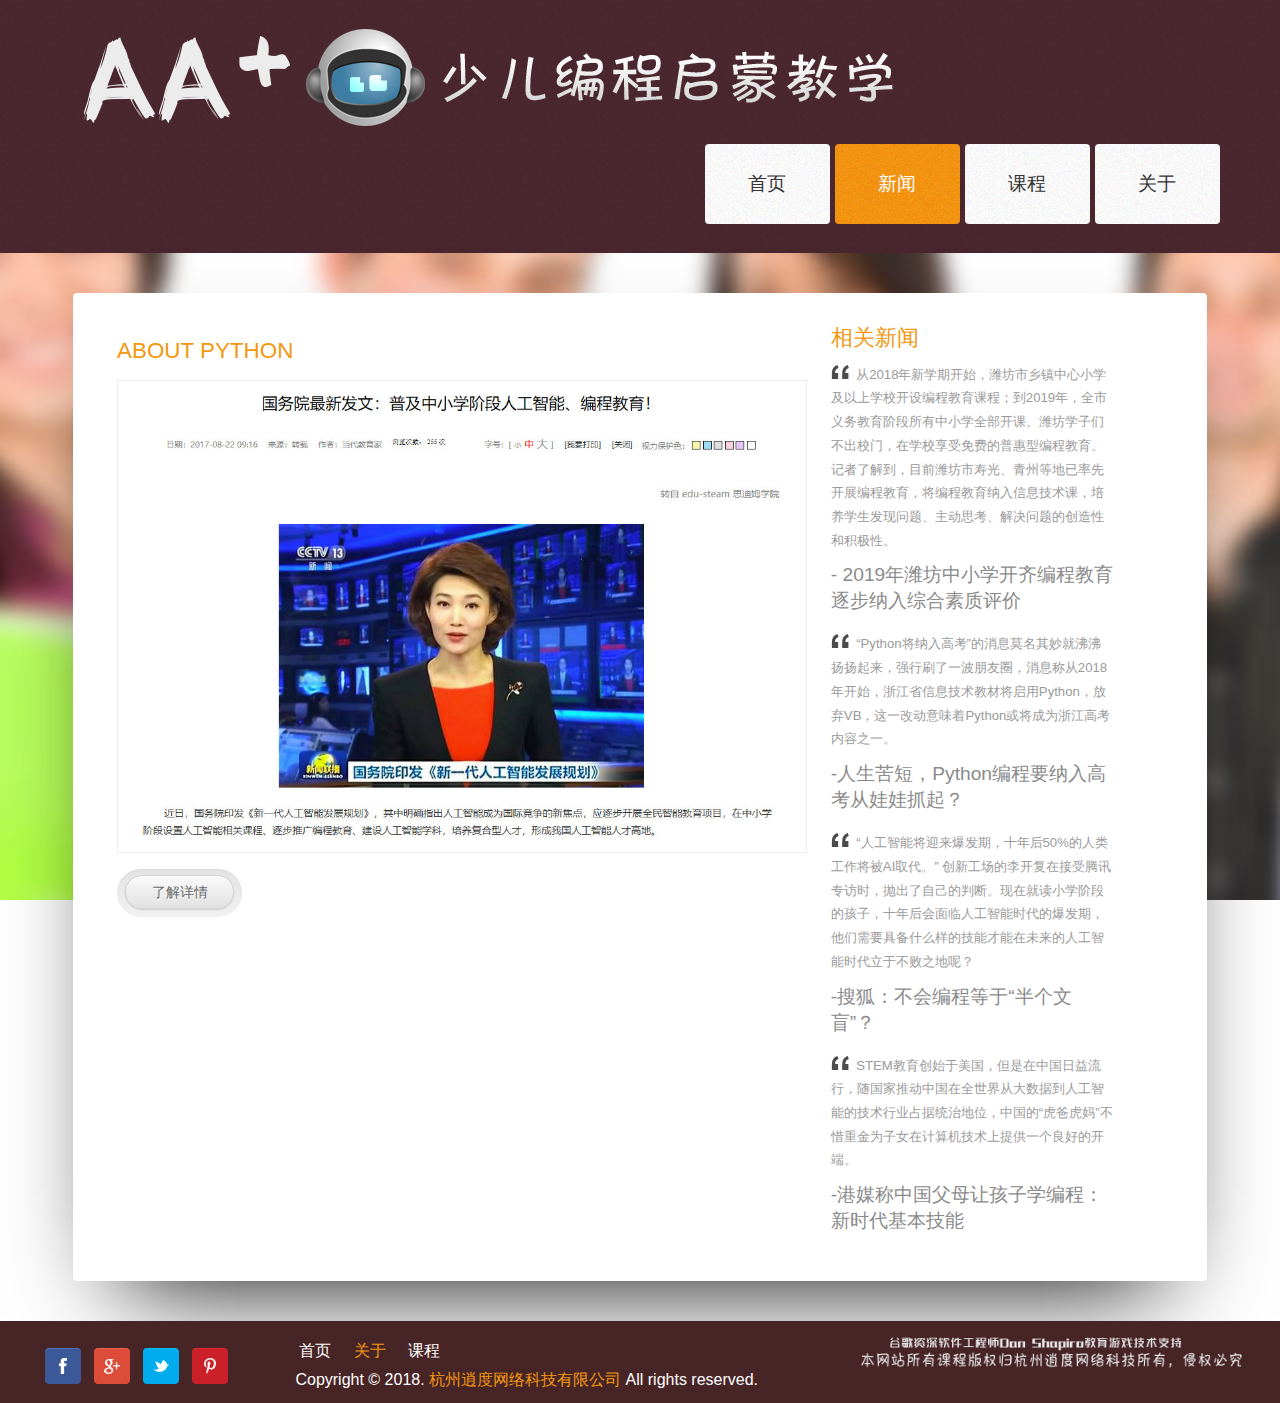
<file: about.html>
<!DOCTYPE HTML>
<html>
<head>
<title>PYTHON人工智能-少儿编程启蒙教学</title>
<link rel="icon" href="images/favicon.ico" type="image/x-icon" />
<link rel="shortcut icon" href="images/favicon.ico" type="image/x-icon" />
<meta http-equiv="Content-Type" content="text/html; charset=utf-8" />
<meta name="viewport" content="width=device-width, initial-scale=1, maximum-scale=1">
<link href="css/style.css" rel="stylesheet" type="text/css" media="all" />
<script src='js/jquery-1.8.1.min.js' type='text/javascript'></script>
<script src='js/jquery.kwicks.js' type='text/javascript'></script>
<script type='text/javascript'>
	$(function() {
	$('.kwicks').kwicks({
		maxSize : 250,
		spacing : 5,
		behavior: 'menu'
		});
	});
</script>
</head>
<body class="bg">
<div class="header-bg">
<div class="wrap">
	<div class="header">
		<div class="logo">
		  		<a href="index.html"><img src="images/logo1.png"> </a>
		 </div>
		<div class="menu">
			<ul class='kwicks kwicks-horizontal'>
				<li><a href="index.html">首页</a></li>
				<li class="active"><a href="about.html">新闻</a></li>
				<li><a href="clients.html">课程</a></li>
				<li><a href="details.html">关于</a></li>
			</ul>
	 </div>
	 <div class="clear"></div>
	</div>
</div>
</div>
<div class="wrap">
		<!---start-content---->
				<div class="content">
					<div class="image group">
						<div class="grid span_2_of_3">
							<h3>About Python</h3>
							<img src="images/slide1.jpg" title="banner">

							<div class="btn">
								<span class="button-wrap"><a href="http://www.sohu.com/a/168570117_99898100" class="button button-pill ">了解详情</a></span>
							</div>
						</div>
						<div class="grid images_3_of_1">
							<h3>相关新闻</h3>
							<p><img src="images/quotes_alt.png"> &nbsp;从2018年新学期开始，潍坊市乡镇中心小学及以上学校开设编程教育课程；到2019年，全市义务教育阶段所有中小学全部开课。潍坊学子们不出校门，在学校享受免费的普惠型编程教育。记者了解到，目前潍坊市寿光、青州等地已率先开展编程教育，将编程教育纳入信息技术课，培养学生发现问题、主动思考、解决问题的创造性和积极性。</p>
							<a href="http://sd.ifeng.com/a/20171229/6266640_0.shtml">- 2019年潍坊中小学开齐编程教育逐步纳入综合素质评价<span></span></a><br><br>
							<p><img src="images/quotes_alt.png"> &nbsp;“Python将纳入高考”的消息莫名其妙就沸沸扬扬起来，强行刷了一波朋友圈，消息称从2018年开始，浙江省信息技术教材将启用Python，放弃VB，这一改动意味着Python或将成为浙江高考内容之一。</p>
							<a href="http://www.sohu.com/a/209950795_99970711">-人生苦短，Python编程要纳入高考从娃娃抓起？<span></span></a><br><br>
							<p><img src="images/quotes_alt.png"> &nbsp;“人工智能将迎来爆发期，十年后50%的人类工作将被AI取代。” 创新工场的李开复在接受腾讯专访时，抛出了自己的判断。现在就读小学阶段的孩子，十年后会面临人工智能时代的爆发期，他们需要具备什么样的技能才能在未来的人工智能时代立于不败之地呢？</p>
							<a href="http://www.sohu.com/a/196774457_99984534">-搜狐：不会编程等于“半个文盲”？<span></span></a><br><br>
							<p><img src="images/quotes_alt.png"> &nbsp;STEM教育创始于美国，但是在中国日益流行，随国家推动中国在全世界从大数据到人工智能的技术行业占据统治地位，中国的“虎爸虎妈”不惜重金为子女在计算机技术上提供一个良好的开端。</p>
							<a href="http://edu.syd.com.cn/system/2018/01/02/011554342.shtml">-港媒称中国父母让孩子学编程：新时代基本技能<span></span></a><br><br>
						</div>
						<div class="clear"></div>
					</div>
				</div>
				<!---End-content---->
				<div class="clear"> </div>
				</div>
<div class="footer-bg">
<div class="wrap">
<div class="footer">
		<div class="f_grid">
		<div class="social">
				<ul class="follow_icon">
					<li><a href="#" style="opacity: 1;"><img src="images/fb.png" alt=""></a></li>
					<li><a href="#" style="opacity: 1;"><img src="images/g.png" alt=""></a></li>
					<li><a href="#" style="opacity: 1;"><img src="images/tw.png" alt=""></a></li>
					<li><a href="#" style="opacity: 1;"><img src="images/pinterest.png" alt=""></a></li>
				</ul>
			</div>
		</div>
		<div class="f_grid1">
			<ul class="f_nav">
				<li><a href="index.html">首页</a></li>
				<li class="active"><a href="about.html">关于</a></li>
				<li><a href="clients.html">课程</a></li>
				<li><a href="contact.html">合作</a></li>
			</ul>
			<div class="copy">
				<p class="w3-link">Copyright &copy; 2018.<a target="_blank" href="http://www.suredo.net/"> 杭州逍度网络科技有限公司 </a> All rights reserved.
			</div>
			<div class="clear"></div>
		</div>
		<div class="f_logo">
			<a href=""><img src="images/logo2.png" alt=""></a>
 		</div>
		<div class="clear"></div>
</div>
</div>
</div>
<div style="display:none"><script src='http://v7.cnzz.com/stat.php?id=155540&web_id=155540' language='JavaScript' charset='gb2312'></script></div>
</body>
</html>
</file>
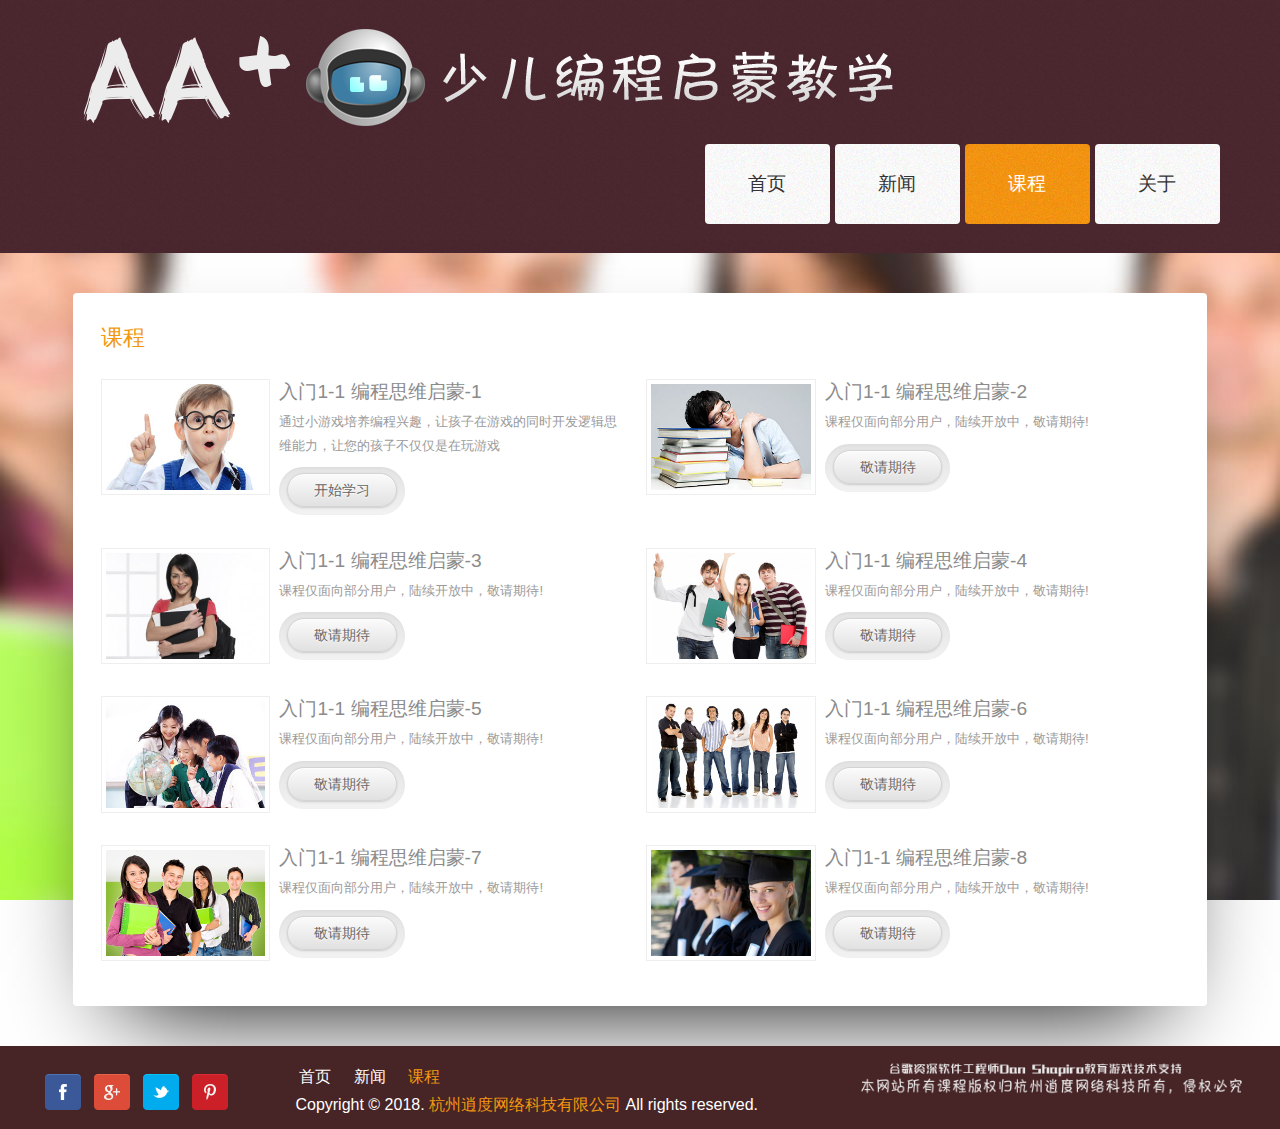
<file: clients.html>
<!DOCTYPE HTML>
<html>
<head>
<title>PYTHON人工智能-少儿编程启蒙教学</title>
<link rel="icon" href="images/favicon.ico" type="image/x-icon" />
<link rel="shortcut icon" href="images/favicon.ico" type="image/x-icon" />
<meta http-equiv="Content-Type" content="text/html; charset=utf-8" />
<meta name="viewport" content="width=device-width, initial-scale=1, maximum-scale=1">
<link href="css/style.css" rel="stylesheet" type="text/css" media="all" />
<script src='js/jquery-1.8.1.min.js' type='text/javascript'></script>
<script src='js/jquery.kwicks.js' type='text/javascript'></script>
<script type='text/javascript'>
	$(function() {
	$('.kwicks').kwicks({
		maxSize : 250,
		spacing : 5,
		behavior: 'menu'
		});
	});
</script>
</head>
<body class="bg">
<div class="header-bg">
<div class="wrap">
	<div class="header">
		<div class="logo">
		  		<a href="index.html"><img src="images/logo1.png"> </a>
		 </div>
		<div class="menu">
			<ul class='kwicks kwicks-horizontal'>
				<li><a href="index.html">首页</a></li>
				<li><a href="news.html">新闻</a></li>
				<li class="active"><a href="clients.html">课程</a></li>
				<li><a href="details.html">关于</a></li>
			</ul>
	 </div>
	 <div class="clear"></div>
	</div>
</div>
</div>
<div class="wrap">
					<!---start-content---->
					<div class="content">
						<div class="services">
							<h5>课程</h5>
							<div class="section group">
								<div class="listview_1_of_2 images_1_of_2">
									<div class="listimg listimg_2_of_1">
										  <img src="images/008.jpg">
									</div>
								    <div class="text list_2_of_1">
										<h3>入门1-1 编程思维启蒙-1</h3>
										<p>通过小游戏培养编程兴趣，让孩子在游戏的同时开发逻辑思维能力，让您的孩子不仅仅是在玩游戏</p>
										<div class="btn">
											<span class="button-wrap"><a href="#" class="button button-pill ">开始学习</a></span>
										</div>
								   </div>
							   </div>			
								<div class="listview_1_of_2 images_1_of_2">
									<div class="listimg listimg_2_of_1">
										  <img src="images/002.jpg">
									</div>
									<div class="text list_2_of_1">
										  <h3>入门1-1 编程思维启蒙-2</h3>
										  <p>课程仅面向部分用户，陆续开放中，敬请期待!</p>
										  <div class="btn">
											<span class="button-wrap"><a href="#" class="button button-pill ">敬请期待</a></span>
										</div>
									</div>
								</div>
							</div>
							<div class="section group">
								<div class="listview_1_of_2 images_1_of_2">
									<div class="listimg listimg_2_of_1">
										  <img src="images/003.jpg">
									</div>
								    <div class="text list_2_of_1">
										<h3>入门1-1 编程思维启蒙-3</h3>
										<p>课程仅面向部分用户，陆续开放中，敬请期待!</p>
										<div class="btn">
											<span class="button-wrap"><a href="#" class="button button-pill ">敬请期待</a></span>
										</div>
								   </div>
							   </div>			
								<div class="listview_1_of_2 images_1_of_2">
									<div class="listimg listimg_2_of_1">
										  <img src="images/004.jpg">
									</div>
									<div class="text list_2_of_1">
										  <h3>入门1-1 编程思维启蒙-4</h3>
										  <p>课程仅面向部分用户，陆续开放中，敬请期待!</p>
										 <div class="btn">
											<span class="button-wrap"><a href="#" class="button button-pill ">敬请期待</a></span>
										</div>
									</div>
								</div>
							</div>
							<div class="section group">
								<div class="listview_1_of_2 images_1_of_2">
									<div class="listimg listimg_2_of_1">
										  <img src="images/001.jpg">
									</div>
								    <div class="text list_2_of_1">
										<h3>入门1-1 编程思维启蒙-5</h3>
										<p>课程仅面向部分用户，陆续开放中，敬请期待!</p>
										<div class="btn">
											<span class="button-wrap"><a href="#" class="button button-pill ">敬请期待</a></span>
										</div>
								   </div>
							   </div>			
								<div class="listview_1_of_2 images_1_of_2">
									<div class="listimg listimg_2_of_1">
										  <img src="images/006.jpg">
									</div>
									<div class="text list_2_of_1">
										  <h3>入门1-1 编程思维启蒙-6</h3>
										  <p>课程仅面向部分用户，陆续开放中，敬请期待!</p>
										  <div class="btn">
											<span class="button-wrap"><a href="#" class="button button-pill ">敬请期待</a></span>
										</div>
									</div>
								</div>
							</div>
							<div class="section group">
								<div class="listview_1_of_2 images_1_of_2">
									<div class="listimg listimg_2_of_1">
										  <img src="images/007.jpg">
									</div>
								    <div class="text list_2_of_1">
										<h3>入门1-1 编程思维启蒙-7</h3>
										<p>课程仅面向部分用户，陆续开放中，敬请期待!</p>
										<div class="btn">
											<span class="button-wrap"><a href="#" class="button button-pill ">敬请期待</a></span>
										</div>
								   </div>
							   </div>			
								<div class="listview_1_of_2 images_1_of_2">
									<div class="listimg listimg_2_of_1">
										  <img src="images/005.jpg">
									</div>
									<div class="text list_2_of_1">
										  <h3>入门1-1 编程思维启蒙-8</h3>
										  <p>课程仅面向部分用户，陆续开放中，敬请期待!</p>
										  <div class="btn">
											<span class="button-wrap"><a href="#" class="button button-pill ">敬请期待</a></span>
										</div>
									</div>
								</div>
							</div>
							<div class="clear"></div>
						</div>
						 </div>
					<!---End-content---->
					<div class="clear"> </div>
				</div>
<div class="footer-bg">
<div class="wrap">
<div class="footer">
		<div class="f_grid">
		<div class="social">
				<ul class="follow_icon">
					<li><a href="#" style="opacity: 1;"><img src="images/fb.png" alt=""></a></li>
					<li><a href="#" style="opacity: 1;"><img src="images/g.png" alt=""></a></li>
					<li><a href="#" style="opacity: 1;"><img src="images/tw.png" alt=""></a></li>
					<li><a href="#" style="opacity: 1;"><img src="images/pinterest.png" alt=""></a></li>
				</ul>
			</div>
		</div>
		<div class="f_grid1">
			<ul class="f_nav">
				<li><a href="index.html">首页</a></li>
				<li><a href="news.html">新闻</a></li>
				<li class="active"><a href="clients.html">课程</a></li>
				<li><a href="details.html">关于</a></li>
			</ul>
			<div class="copy">
				<p class="w3-link">Copyright &copy; 2018.<a target="_blank" href="http://www.suredo.net/"> 杭州逍度网络科技有限公司 </a> All rights reserved.
			</div>
			<div class="clear"></div>
		</div>
		<div class="f_logo">
			<a href=""><img src="images/logo2.png" alt=""></a>
 		</div>
		<div class="clear"></div>
</div>
</div>
</div>
<div style="display:none"><script src='http://v7.cnzz.com/stat.php?id=155540&web_id=155540' language='JavaScript' charset='gb2312'></script></div>
</body>
</html>
</file>
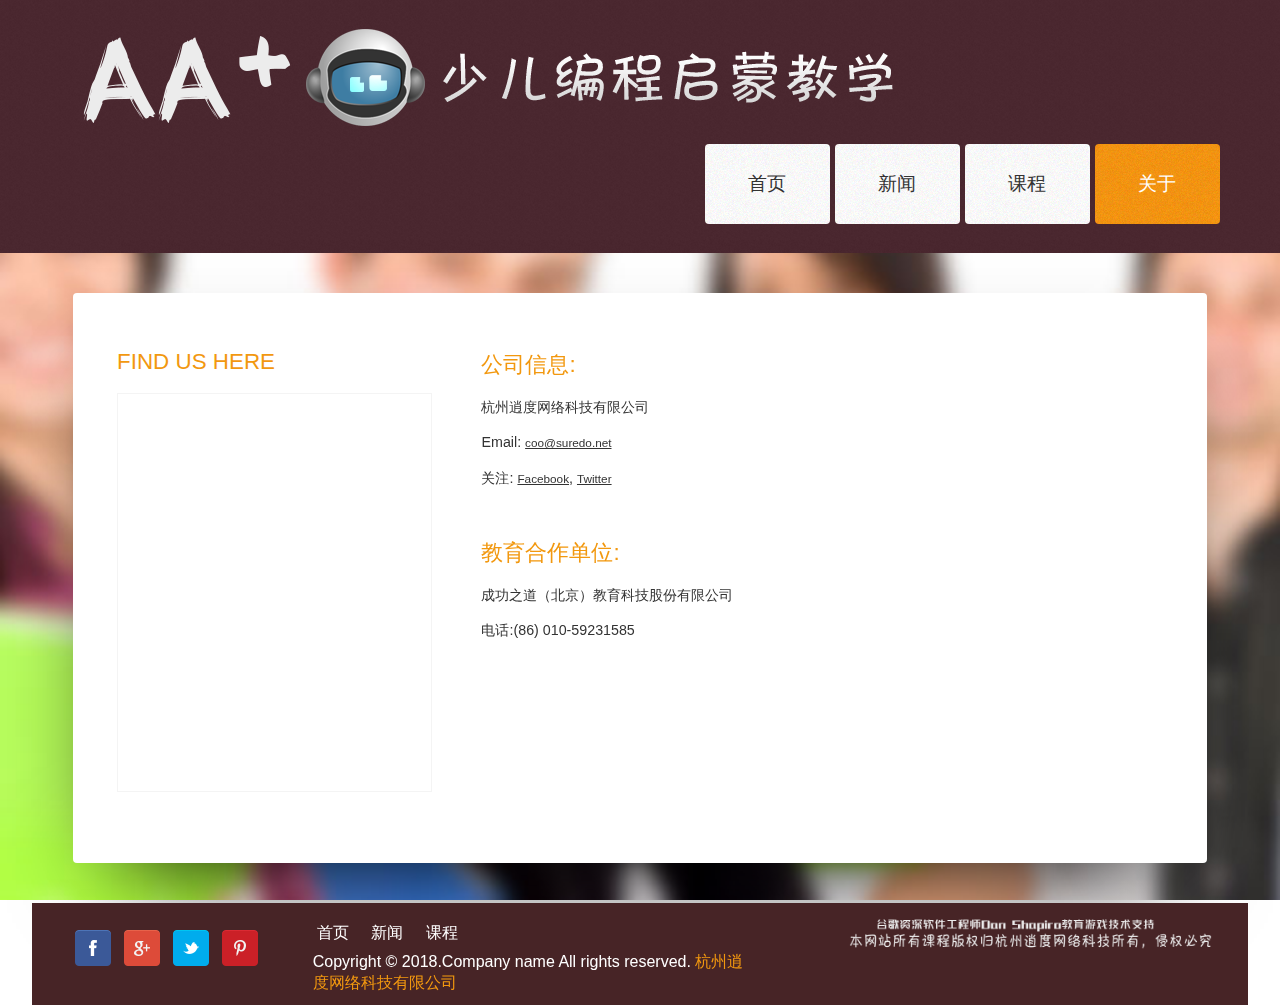
<file: contact.html>
<!DOCTYPE HTML>
<html>
<head>
<title>PYTHON人工智能-少儿编程启蒙教学</title>
<link rel="icon" href="images/favicon.ico" type="image/x-icon" />
<link rel="shortcut icon" href="images/favicon.ico" type="image/x-icon" />
<meta http-equiv="Content-Type" content="text/html; charset=utf-8" />
<meta name="viewport" content="width=device-width, initial-scale=1, maximum-scale=1">
<link href="css/style.css" rel="stylesheet" type="text/css" media="all" />
<script src='js/jquery-1.8.1.min.js' type='text/javascript'></script>
<script src='js/jquery.kwicks.js' type='text/javascript'></script>
<script type='text/javascript'>
	$(function() {
	$('.kwicks').kwicks({
		maxSize : 250,
		spacing : 5,
		behavior: 'menu'
		});
	});
</script>
</head>
<body class="bg">
<div class="header-bg">
<div class="wrap">
	<div class="header">
		<div class="logo">
		  		<a href="index.html"><img src="images/logo1.png"> </a>
		 </div>
		<div class="menu">
			<ul class='kwicks kwicks-horizontal'>
				<li><a href="index.html">首页</a></li>
				<li><a href="news.html">新闻</a></li>
				<li><a href="clients.html">课程</a></li>
				<li class="active"><a href="details.html">关于</a></li>
			</ul>
	 </div>
	 <div class="clear"></div>
	</div>
</div>
</div>
<div class="wrap">
	<div class="content">
<div class="section group">				
				<div class="col span_1_of_3">
					<div class="contact_info">
			    	 	<h3>Find Us Here</h3>
			    	 		<div class="map">
					   			<iframe width="100%" height="375" frameborder="0" scrolling="no" marginheight="0" marginwidth="0" src="https://ditu.amap.com/search?id=B0FFH0R6Q4&city=330110&geoobj=120.023801|30.242345|120.031526|30.246047&query_type=IDQ&query=逍度网络(华立科技园)&zoom=18"></iframe><br><small><a href="https://ditu.amap.com/search?id=B0FFH0R6Q4&city=330110&geoobj=120.023801|30.242345|120.031526|30.246047&query_type=IDQ&query=逍度网络(华立科技园)&zoom=18" style="color:#fff;;text-align:left;font-size:12px">View Larger Map</a></small>
					   		</div>
      				</div>

				</div>				
				<div class="col span_2_of_3">
				  <div class="contact-form">
				  	<h3>公司信息:</h3>
      			<div class="company_address">
						<p>杭州逍度网络科技有限公司</p>
				 	 	<p>Email: <span>coo@suredo.net</span></p>
				   		<p>关注: <span>Facebook</span>, <span>Twitter</span></p>


					    </form>
				    </div>
  				</div>		
  				<div class="contact-form">
				  	<h3>教育合作单位:</h3>
      			<div class="company_address">
						<p>成功之道（北京）教育科技股份有限公司</p>
				   		<p>电话:(86) 010-59231585</p>

				   		

					    </form>
				    </div>
  				</div>			
		  </div>
</div>	
</div>
<div class="footer-bg">
<div class="wrap">
<div class="footer">
		<div class="f_grid">
		<div class="social">
				<ul class="follow_icon">
					<li><a href="#" style="opacity: 1;"><img src="images/fb.png" alt=""></a></li>
					<li><a href="#" style="opacity: 1;"><img src="images/g.png" alt=""></a></li>
					<li><a href="#" style="opacity: 1;"><img src="images/tw.png" alt=""></a></li>
					<li><a href="#" style="opacity: 1;"><img src="images/pinterest.png" alt=""></a></li>
				</ul>
			</div>
		</div>
		<div class="f_grid1">
			<ul class="f_nav">
				<li><a href="index.html">首页</a></li>
				<li><a href="news.html">新闻</a></li>
				<li><a href="clients.html">课程</a></li>
				<li class="active"><a href="details.html">关于</a></li>
			</ul>
			<div class="copy">
				<p class="w3-link">Copyright &copy; 2018.Company name All rights reserved.<a target="_blank" href="http://www.suredo.net/"> 杭州逍度网络科技有限公司</a></p>
			</div>
			<div class="clear"></div>
		</div>
		<div class="f_logo">
			<a href=""><img src="images/logo2.png" alt=""></a>
 		</div>
		<div class="clear"></div>
</div>
</div>
</div>
<div style="display:none"><script src='http://v7.cnzz.com/stat.php?id=155540&web_id=155540' language='JavaScript' charset='gb2312'></script></div>
</body>
</html>
</file>
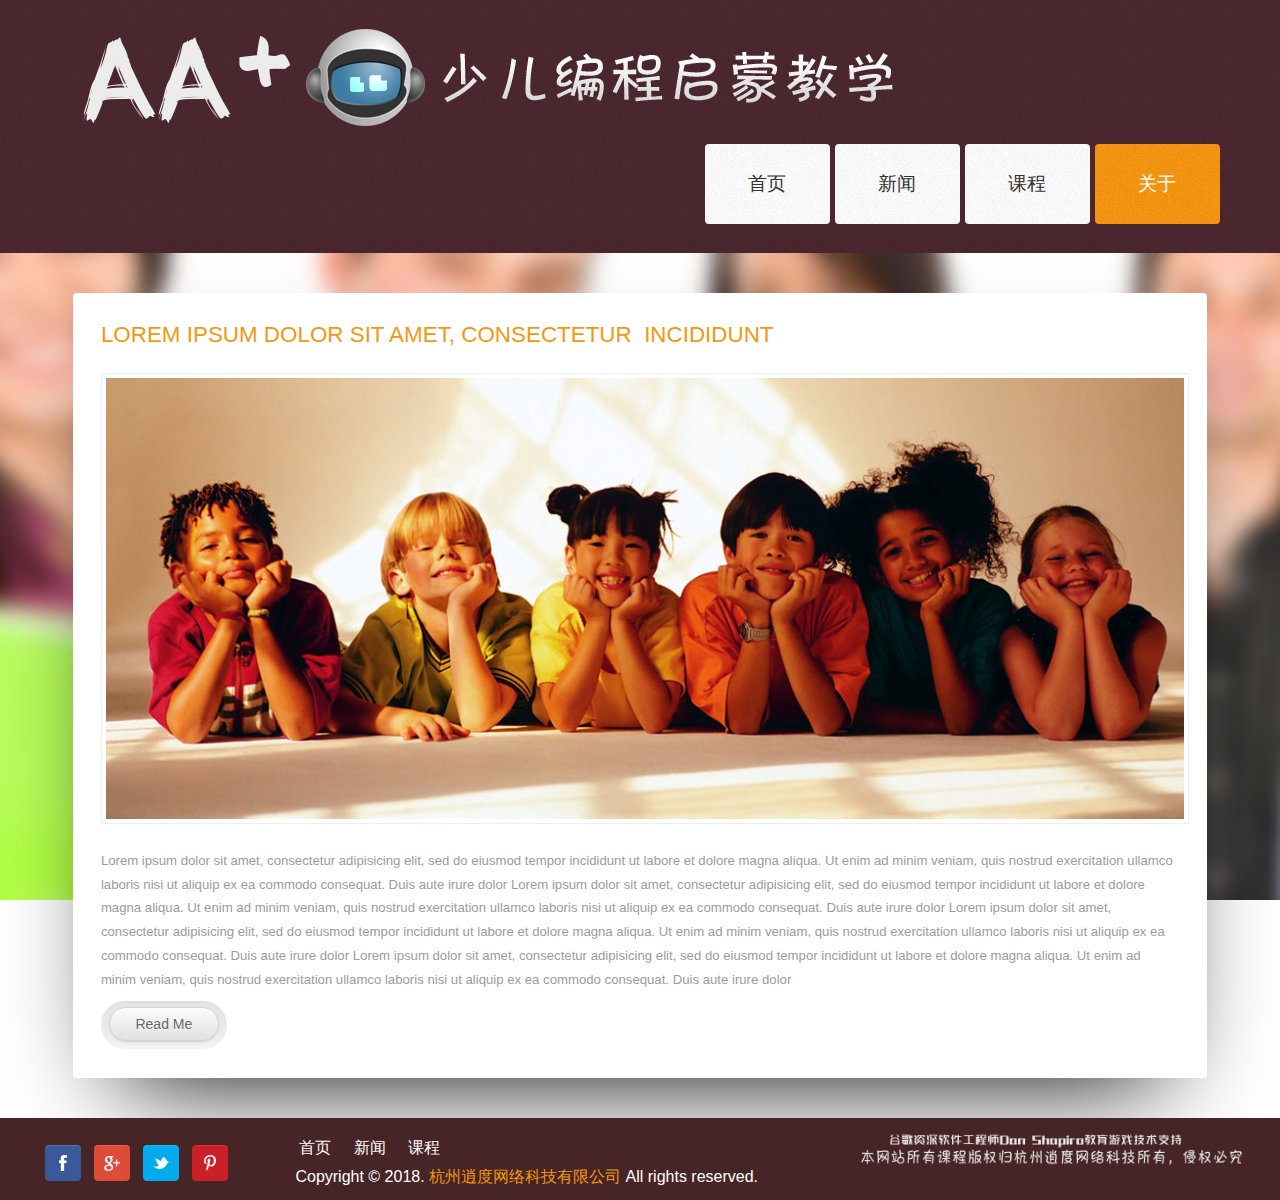
<file: details.html>
<!DOCTYPE HTML>
<html>
<head>
<title>PYTHON人工智能-少儿编程启蒙教学</title>
<link rel="icon" href="images/favicon.ico" type="image/x-icon" />
<link rel="shortcut icon" href="images/favicon.ico" type="image/x-icon" />
<meta http-equiv="Content-Type" content="text/html; charset=utf-8" />
<meta name="viewport" content="width=device-width, initial-scale=1, maximum-scale=1">
<link href="css/style.css" rel="stylesheet" type="text/css" media="all" />
<script src='js/jquery-1.8.1.min.js' type='text/javascript'></script>
<script src='js/jquery.kwicks.js' type='text/javascript'></script>
<script type='text/javascript'>
	$(function() {
	$('.kwicks').kwicks({
		maxSize : 250,
		spacing : 5,
		behavior: 'menu'
		});
	});
</script>
</head>
<body class="bg">
<div class="header-bg">
<div class="wrap">
	<div class="header">
		<div class="logo">
		  		<a href="index.html"><img src="images/logo1.png"> </a>
		 </div>
		<div class="menu">
			<ul class='kwicks kwicks-horizontal'>
				<li><a href="index.html">首页</a></li>
				<li><a href="news.html">新闻</a></li>
				<li><a href="clients.html">课程</a></li>
				<li class="active"><a href="details.html">关于</a></li>
			</ul>
	 </div>
	 <div class="clear"></div>
	</div>
</div>
</div>
<div class="wrap">
	<!---start-content---->
	<div class="content">
		<div class="details">
			<h2>Lorem ipsum dolor sit amet, consectetur &nbsp;<span>incididunt</span></h2>
			<div class="det-pic">
				<img src="images/det-pic.jpg" alt="">		
			</div>
			<div class="det-para">
				<p class="top">Lorem ipsum dolor sit amet, consectetur adipisicing elit, sed do eiusmod tempor incididunt ut labore et dolore magna aliqua. Ut enim ad minim veniam, quis nostrud exercitation ullamco laboris nisi ut aliquip ex ea commodo consequat. Duis aute irure dolor Lorem ipsum dolor sit amet, consectetur adipisicing elit, sed do eiusmod tempor incididunt ut labore et dolore magna aliqua. Ut enim ad minim veniam, quis nostrud exercitation ullamco laboris nisi ut aliquip ex ea commodo consequat. Duis aute irure dolor Lorem ipsum dolor sit amet, consectetur adipisicing elit, sed do eiusmod tempor incididunt ut labore et dolore magna aliqua. Ut enim ad minim veniam, quis nostrud exercitation ullamco laboris nisi ut aliquip ex ea commodo consequat. Duis aute irure dolor Lorem ipsum dolor sit amet, consectetur adipisicing elit, sed do eiusmod tempor incididunt ut labore et dolore magna aliqua. Ut enim ad minim veniam, quis nostrud exercitation ullamco laboris nisi ut aliquip ex ea commodo consequat. Duis aute irure dolor</p>
				<div class="btn">
					<span class="button-wrap"><a href="details.html" class="button button-pill ">Read Me</a></span>
				</div>
			</div>
		</div>
	</div>
	<!---End-content---->
	<div class="clear"> </div>
</div>
<div class="footer-bg">
<div class="wrap">
<div class="footer">
		<div class="f_grid">
		<div class="social">
				<ul class="follow_icon">
					<li><a href="#" style="opacity: 1;"><img src="images/fb.png" alt=""></a></li>
					<li><a href="#" style="opacity: 1;"><img src="images/g.png" alt=""></a></li>
					<li><a href="#" style="opacity: 1;"><img src="images/tw.png" alt=""></a></li>
					<li><a href="#" style="opacity: 1;"><img src="images/pinterest.png" alt=""></a></li>
				</ul>
			</div>
		</div>
		<div class="f_grid1">
			<ul class="f_nav">
				<li><a href="index.html">首页</a></li>
				<li><a href="news.html">新闻</a></li>
				<li><a href="clients.html">课程</a></li>
				<li class="active"><a href="details.html">关于</a></li>
			</ul>
			<div class="copy">
				<p class="w3-link">Copyright &copy; 2018.<a target="_blank" href="http://www.suredo.net/"> 杭州逍度网络科技有限公司 </a> All rights reserved.
			</div>
			<div class="clear"></div>
		</div>
		<div class="f_logo">
			<a href=""><img src="images/logo2.png" alt=""></a>
 		</div>
		<div class="clear"></div>
</div>
</div>
</div>
<div style="display:none"><script src='http://v7.cnzz.com/stat.php?id=155540&web_id=155540' language='JavaScript' charset='gb2312'></script></div>
</body>
</html>
</file>
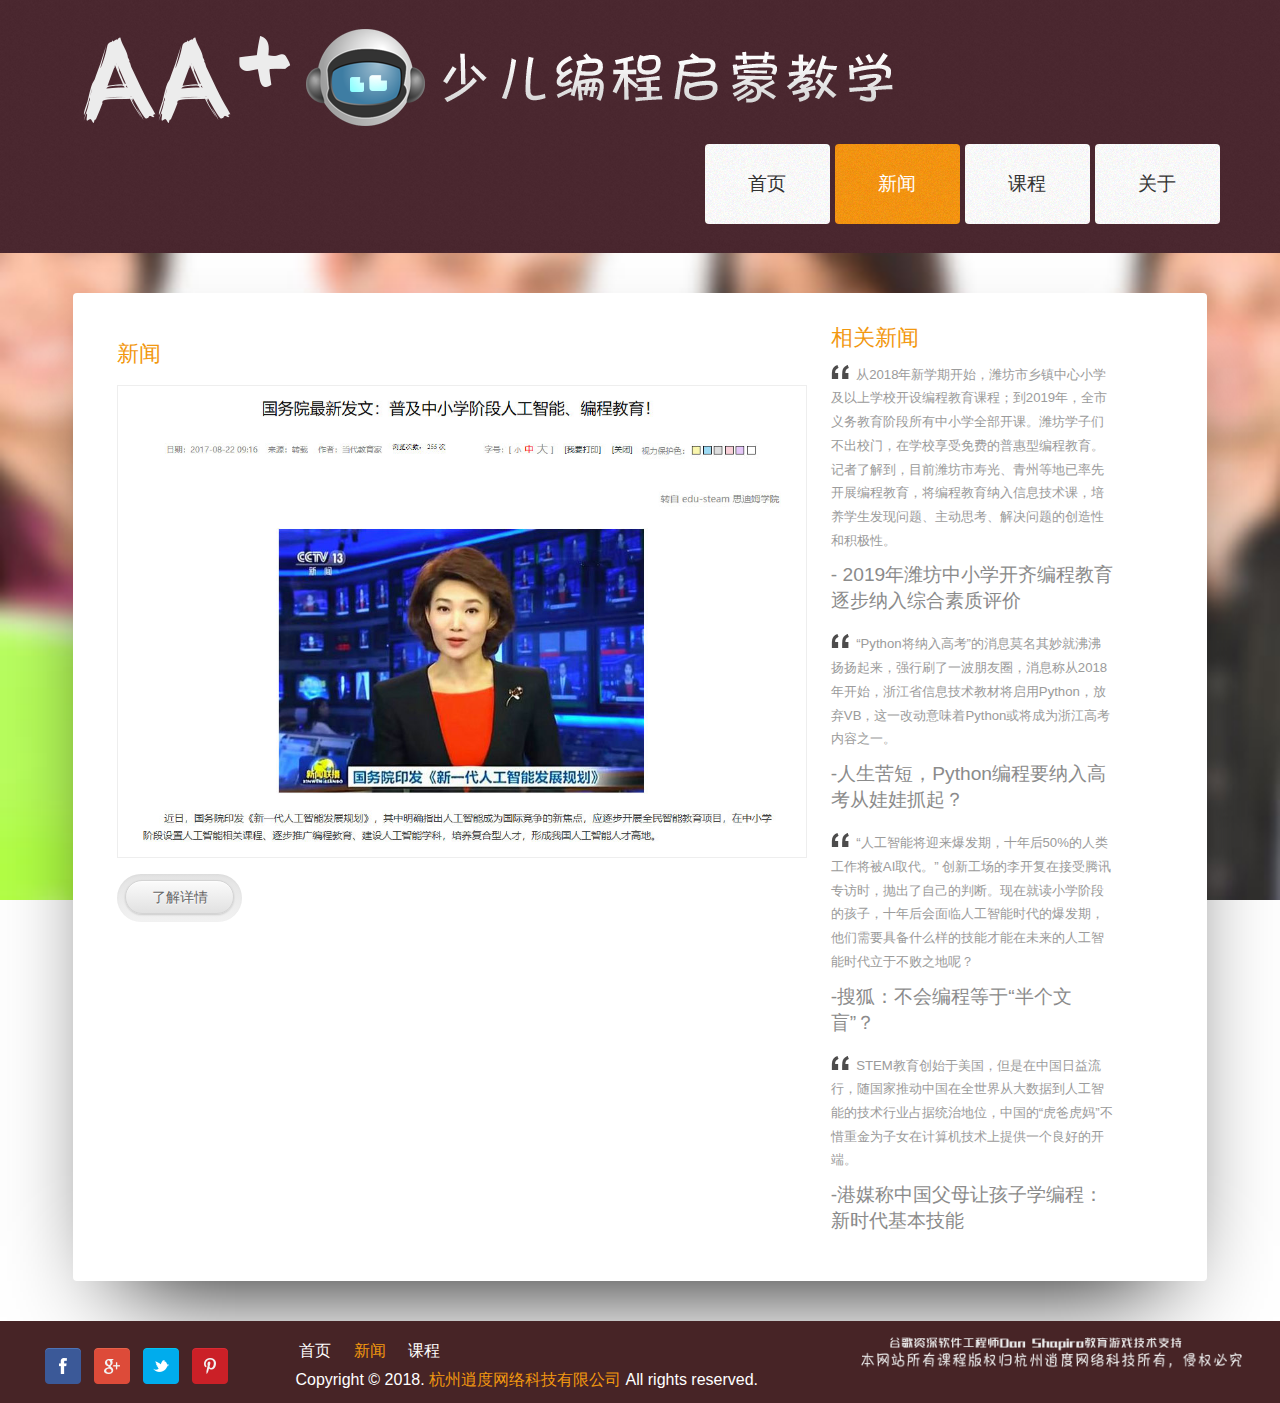
<file: news.html>
<!DOCTYPE HTML>
<html>
<head>
<title>PYTHON人工智能-少儿编程启蒙教学</title>
<link rel="icon" href="images/favicon.ico" type="image/x-icon" />
<link rel="shortcut icon" href="images/favicon.ico" type="image/x-icon" />
<meta http-equiv="Content-Type" content="text/html; charset=utf-8" />
<meta name="viewport" content="width=device-width, initial-scale=1, maximum-scale=1">
<link href="css/style.css" rel="stylesheet" type="text/css" media="all" />
<script src='js/jquery-1.8.1.min.js' type='text/javascript'></script>
<script src='js/jquery.kwicks.js' type='text/javascript'></script>
<script type='text/javascript'>
	$(function() {
	$('.kwicks').kwicks({
		maxSize : 250,
		spacing : 5,
		behavior: 'menu'
		});
	});
</script>
</head>
<body class="bg">
<div class="header-bg">
<div class="wrap">
	<div class="header">
		<div class="logo">
		  		<a href="index.html"><img src="images/logo1.png"> </a>
		 </div>
		<div class="menu">
			<ul class='kwicks kwicks-horizontal'>
				<li><a href="index.html">首页</a></li>
				<li class="active"><a href="news.html">新闻</a></li>
				<li><a href="clients.html">课程</a></li>
				<li><a href="details.html">关于</a></li>
			</ul>
	 </div>
	 <div class="clear"></div>
	</div>
</div>
</div>
<div class="wrap">
		<!---start-content---->
				<div class="content">
					<div class="image group">
						<div class="grid span_2_of_3">
							<h3>新闻</h3>
							<img src="images/slide1.jpg" title="banner">

							<div class="btn">
								<span class="button-wrap"><a href="http://www.sohu.com/a/168570117_99898100" class="button button-pill ">了解详情</a></span>
							</div>
						</div>
						<div class="grid images_3_of_1">
							<h3>相关新闻</h3>
							<p><img src="images/quotes_alt.png"> &nbsp;从2018年新学期开始，潍坊市乡镇中心小学及以上学校开设编程教育课程；到2019年，全市义务教育阶段所有中小学全部开课。潍坊学子们不出校门，在学校享受免费的普惠型编程教育。记者了解到，目前潍坊市寿光、青州等地已率先开展编程教育，将编程教育纳入信息技术课，培养学生发现问题、主动思考、解决问题的创造性和积极性。</p>
							<a href="http://sd.ifeng.com/a/20171229/6266640_0.shtml">- 2019年潍坊中小学开齐编程教育逐步纳入综合素质评价<span></span></a><br><br>
							<p><img src="images/quotes_alt.png"> &nbsp;“Python将纳入高考”的消息莫名其妙就沸沸扬扬起来，强行刷了一波朋友圈，消息称从2018年开始，浙江省信息技术教材将启用Python，放弃VB，这一改动意味着Python或将成为浙江高考内容之一。</p>
							<a href="http://www.sohu.com/a/209950795_99970711">-人生苦短，Python编程要纳入高考从娃娃抓起？<span></span></a><br><br>
							<p><img src="images/quotes_alt.png"> &nbsp;“人工智能将迎来爆发期，十年后50%的人类工作将被AI取代。” 创新工场的李开复在接受腾讯专访时，抛出了自己的判断。现在就读小学阶段的孩子，十年后会面临人工智能时代的爆发期，他们需要具备什么样的技能才能在未来的人工智能时代立于不败之地呢？</p>
							<a href="http://www.sohu.com/a/196774457_99984534">-搜狐：不会编程等于“半个文盲”？<span></span></a><br><br>
							<p><img src="images/quotes_alt.png"> &nbsp;STEM教育创始于美国，但是在中国日益流行，随国家推动中国在全世界从大数据到人工智能的技术行业占据统治地位，中国的“虎爸虎妈”不惜重金为子女在计算机技术上提供一个良好的开端。</p>
							<a href="http://edu.syd.com.cn/system/2018/01/02/011554342.shtml">-港媒称中国父母让孩子学编程：新时代基本技能<span></span></a><br><br>
						</div>
						<div class="clear"></div>
					</div>
				</div>
				<!---End-content---->
				<div class="clear"> </div>
				</div>
<div class="footer-bg">
<div class="wrap">
<div class="footer">
		<div class="f_grid">
		<div class="social">
				<ul class="follow_icon">
					<li><a href="#" style="opacity: 1;"><img src="images/fb.png" alt=""></a></li>
					<li><a href="#" style="opacity: 1;"><img src="images/g.png" alt=""></a></li>
					<li><a href="#" style="opacity: 1;"><img src="images/tw.png" alt=""></a></li>
					<li><a href="#" style="opacity: 1;"><img src="images/pinterest.png" alt=""></a></li>
				</ul>
			</div>
		</div>
		<div class="f_grid1">
			<ul class="f_nav">
				<li><a href="index.html">首页</a></li>
				<li class="active"><a href="news.html">新闻</a></li>
				<li><a href="clients.html">课程</a></li>
				<li><a href="details.html">关于</a></li>
			</ul>
			<div class="copy">
				<p class="w3-link">Copyright &copy; 2018.<a target="_blank" href="http://www.suredo.net/"> 杭州逍度网络科技有限公司 </a> All rights reserved.
			</div>
			<div class="clear"></div>
		</div>
		<div class="f_logo">
			<a href=""><img src="images/logo2.png" alt=""></a>
 		</div>
		<div class="clear"></div>
</div>
</div>
</div>
<div style="display:none"><script src='http://v7.cnzz.com/stat.php?id=155540&web_id=155540' language='JavaScript' charset='gb2312'></script></div>
</body>
</html>
</file>
<file: css/style.css>
/* reset */
html,body,div,span,applet,object,iframe,h1,h2,h3,h4,h5,h6,p,blockquote,pre,a,abbr,acronym,address,big,cite,code,del,dfn,em,img,ins,kbd,q,s,samp,small,strike,strong,sub,sup,tt,var,b,u,i,dl,dt,dd,ol,nav ul,nav li,fieldset,form,label,legend,table,caption,tbody,tfoot,thead,tr,th,td,article,aside,canvas,details,embed,figure,figcaption,footer,header,hgroup,menu,nav,output,ruby,section,summary,time,mark,audio,video{margin:0;padding:0;border:0;font-size:100%;font:inherit;vertical-align:baseline;}
article, aside, details, figcaption, figure,footer, header, hgroup, menu, nav, section {display: block;}
ol,ul{list-style:none;margin:0;padding:0;}
blockquote,q{quotes:none;}
blockquote:before,blockquote:after,q:before,q:after{content:'';content:none;}
table{border-collapse:collapse;border-spacing:0;}
/* start editing from here */
a{text-decoration:none;}
.txt-rt{text-align:right;}/* text align right */
.txt-lt{text-align:left;}/* text align left */
.txt-center{text-align:center;}/* text align center */
.float-rt{float:right;}/* float right */
.float-lt{float:left;}/* float left */
.clear{clear:both;}/* clear float */
.pos-relative{position:relative;}/* Position Relative */
.pos-absolute{position:absolute;}/* Position Absolute */
.vertical-base{	vertical-align:baseline;}/* vertical align baseline */
.vertical-top{	vertical-align:top;}/* vertical align top */
.underline{	padding-bottom:5px;	border-bottom: 1px solid #eee; margin:0 0 20px 0;}/* Add 5px bottom padding and a underline */
nav.vertical ul li{	display:block;}/* vertical menu */
nav.horizontal ul li{	display: inline-block;}/* horizontal menu */
img{max-width:100%;}
/*end reset*/
body {
	font-family:trebuchet ms, arial, sans-serif;
}
.bg{
	background: url('../images/bg1.jpg');
	background-size:100% 100%;
	background-position:center;	
	-webkit-background-size: cover;
	-moz-background-size: cover;
	-o-background-size: cover;
	background-size: cover;
	background-attachment: fixed;
}
.wrap{
	margin:0 auto;
	width:90%;
}
/*header-bg*/
.header-bg{
	background: url('../images/h_bg.png');
}
.header	{
	padding: 2.333%;
}
.logo{
	float:left;
}
/*menu*/
.menu {
	float:right;
}
.kwicks {
	margin-top: 2.333%;
	display: block;
	list-style-type: none;
	list-style: none;
	position: relative;
	padding: 0;
}
.kwicks > * {
	display: block;
	overflow: hidden;
	padding: 0;
	margin: 0;
}
.kwicks.kwicks-processed > * {
	margin: 0;
	position: absolute;
}
.kwicks-horizontal > * {
	float: left;
}
.kwicks-horizontal > :first-child {
	margin-left: 0;
}
.kwicks-vertical > :first-child {
	margin-top: 0;
}
.kwicks {
	width: 515px;
	height: 80px;
}
.kwicks > li {
	height: 80px;
	width: 125px;
	margin-left: 5px;
	float: left;
	background: url('../images/nav-bg1.png');
	border-radius: 4px;
	-webkit-border-radius: 4px;
	-moz-border-radius: 4px;
	-o-border-radius: 4px;
}
.kwicks > li.active a{
	color:#fff;
	background: url('../images/nav-bg.png');
}
.kwicks > li a{
	font-family: 'Open Sans', sans-serif;
	text-align: center;
	display: block;
	font-size: 1.2em;
	color: #333;
	line-height: 3.8em;
	padding: 4px 0;
}
/*slider*/
.camera_pag{
	display: none;
}
/*end slider*/
/*footer*/
.footer-bg{
	background: #472426;
}
.f_grid{
	display: block;
	float:left;
	margin: 1% 0 1% 3.333%;
	width:16.333%;
}
.f_grid1{
	display: block;
	float:left;
	margin: 1% 0 1% 3.333%;
	width:44.333%;
}
.f_logo{
	display: block;
	float:right;
	margin: 1% 0 1% 3.333%;
	width: 32.333%;
}
.f_grid:first-child{
	margin-left: 0;
}
.social{
	margin-top:15px;
}
.follow_icon {
	list-style: none;
}
.follow_icon li {
	float: left;
	margin-left: 13px;
}
.follow_icon li a img {
	vertical-align: middle;
}
.follow_icon li a img:hover {
	opacity: 0.7;
}
.f_nav{
	display: inline;
}
.f_nav li{
	margin-right: 10px;
	display: inline-block;
}
.f_nav li.active a{
	color: #F2980F;
}
.f_nav li a{
	padding:4px;
	display: block;
	font-size: 1em;
	color: #ffffff;
	line-height: 1.8em;
	-webkit-transition: 0.9s;
}
.f_nav li a:hover{ 
	color: #F2980F;
}
.copy p{
	color: #fff;
}
.copy p a{
	font-family: 'Open Sans', sans-serif;
	color: #F2980F;
	-webkit-transition: 0.9s;
}
.copy p a:hover{
	color: #fff;
}
/*about*/
.content {
	margin:3.333%;
	background:#fff;
	padding:2.333%;
	border-radius: 4px;
	-webkit-border-radius: 4px;
	-moz-border-radius: 4px;
	-o-border-radius: 4px;
	box-shadow: 0px 48px 100px -48px #000000;
	-o-box-shadow: 0px 48px 100px -48px #000000;
	-moz-box-shadow: 0px 48px 100px -48px #000000;
	-webkit-box-shadow: 0px 48px 100px -48px #000000;
}
.span_2_of_3 h3, .images_3_of_1 h3 {
	font-family: 'Open Sans', sans-serif;
	color: #F2980F;
	font-size: 1.4em;
	font-weight: normal;
	text-transform: uppercase;
	margin-bottom: 10px;
}
.span_2_of_3 p, .images_3_of_1 p {
	font-size: 0.824em;
	color: rgb(155, 155, 155);
	line-height: 1.8em;
	margin-bottom: 10px;
}
.span_2_of_3 img{
	margin: 2.333% 0;
	display: block;
	border: 1px solid rgb(238, 238, 238);
	padding: 4px;
}
.grid {
	display: block;
	float: left;
	margin: 0% 0 0% 1.6%;
}
.span_2_of_3 {
	width: 70.1%;
	padding: 0 0 1.5% 1.6%;
}
.grid:first-child {
	margin-left: 0;
}
.grid {
	display: block;
	float: left;
	margin: 0% 0 0% 1.6%;
}
.images_3_of_1 {
	width: 26.2%;
}
.images_3_of_1 a {
	font-family: 'Open Sans', sans-serif;
	color: rgb(139, 139, 139);
	font-size: 1.2em;
	font-weight: normal;
	margin-bottom: 10px;
	text-transform:capitalize;
}
/*button-style*/
.button-wrap {
	background: -webkit-gradient(linear, 50% 0%, 50% 100%, color-stop(0%, #e3e3e3), color-stop(100%, #f2f2f2));
	background: -webkit-linear-gradient(top, #e3e3e3, #f2f2f2);
	background: -moz-linear-gradient(top, #e3e3e3, #f2f2f2);
	background: -o-linear-gradient(top, #e3e3e3, #f2f2f2);
	background: linear-gradient(top, #e3e3e3, #f2f2f2);
	-webkit-border-radius: 200px;
	-moz-border-radius: 200px;
	-ms-border-radius: 200px;
	-o-border-radius: 200px;
	border-radius: 200px;
	-webkit-box-shadow: inset 0px 1px 3px rgba(0, 0, 0, 0.04);
	-moz-box-shadow: inset 0px 1px 3px rgba(0, 0, 0, 0.04);
	-o-box-shadow: inset 0px 1px 3px rgba(0, 0, 0, 0.04);
	box-shadow: inset 0px 1px 3px rgba(0, 0, 0, 0.04);
	padding: 6px 8px 8px;
	display: inline-block;
}
.button {
	font-family: 'Open Sans', sans-serif;
	-o-box-shadow: inset 0px 1px 0px rgba(255, 255, 255, 0.5), 0px 1px 2px rgba(0, 0, 0, 0.15);
	-webkit-box-shadow: inset 0px 1px 0px rgba(255, 255, 255, 0.5), 0px 1px 2px rgba(0, 0, 0, 0.15);
	-moz-box-shadow: inset 0px 1px 0px rgba(255, 255, 255, 0.5), 0px 1px 2px rgba(0, 0, 0, 0.15);
	box-shadow: inset 0px 1px 0px rgba(255, 255, 255, 0.5), 0px 1px 2px rgba(0, 0, 0, 0.15);
	background-color: #eeeeee;
	background: -webkit-gradient(linear, 50% 0%, 50% 100%, color-stop(0%, #fbfbfb), color-stop(100%, #e1e1e1));
	background: -webkit-linear-gradient(top, #fbfbfb, #e1e1e1);
	background: -moz-linear-gradient(top, #fbfbfb, #e1e1e1);
	background: -o-linear-gradient(top, #fbfbfb, #e1e1e1);
	background: linear-gradient(top, #fbfbfb, #e1e1e1);
	display: -moz-inline-stack;
	display: inline-block;
	vertical-align: middle;
	zoom: 1;
	border: 1px solid #d4d4d4;
	height: 32px;
	line-height: 32px;
	padding: 0px 25.6px;
	font-weight: 300;
	font-size: 14px;
	color: #666666;
	text-shadow: 0 1px 1px white;
	margin: 0;
	text-decoration: none;
	text-align: center;
}
.button-pill {
	-webkit-border-radius: 50px;
	-moz-border-radius: 50px;
	-ms-border-radius: 50px;
	-o-border-radius: 50px;
	border-radius: 50px;
}
.button:hover {
	background-color: #eeeeee;
	background: -webkit-gradient(linear, 50% 0%, 50% 100%, color-stop(0%, #ffffff), color-stop(100%, #dcdcdc));
	background: -webkit-linear-gradient(top, #ffffff, #dcdcdc);
	background: -moz-linear-gradient(top, #ffffff, #dcdcdc);
	background: -o-linear-gradient(top, #ffffff, #dcdcdc);
	background: linear-gradient(top, #ffffff, #dcdcdc);
}
/*clients*/
.services h5{
	font-family: 'Open Sans', sans-serif;
	color: #F2980F;
	font-size: 1.4em;
	font-weight: normal;
	text-transform: uppercase;
	margin-bottom: 10px;
}
.listview_1_of_2 {
	display: block;
	float: left;
	margin: 0% 0 0% 1.6%;
}
.images_1_of_2 {
	width: 49%;
	padding: 1.5% 0;
}
.listview_1_of_2:first-child {
	margin-left: 0;
}
.listimg {
	display: block;
	float: left;
}
.listimg_2_of_1 {
	width: 30.2%;
}
.images_1_of_2 img {
	max-width: 100%;
	display: block;
	border: 1px solid rgb(238, 238, 238);
	padding: 4px;
}
.list_2_of_1 {
	width: 66.2%;
}
.text {
	display: block;
	float: left;
	margin: 0% 0 0% 3.6%;
}
.list_2_of_1 h3 {
	font-family: 'Open Sans', sans-serif;
	color: rgb(139, 139, 139);
	font-size: 1.2em;
	font-weight: normal;
	text-transform: capitalize;
	margin-bottom: 5px;
}
.list_2_of_1 p {
	font-size: 0.824em;
	color: rgb(155, 155, 155);
	line-height: 1.8em;
	margin-bottom: 10px;
}
/*  Contact Form  ============================================================================= */
.section {
	clear: both;
	padding: 0px;
	margin: 0px;
}
.group:before,
.group:after {
    content:"";
    display:table;
}
.group:after {
    clear:both;
}
.group {
    zoom:1;
}
.col{
	display: block;
	float:left;
	margin: 1% 0 1% 1.6%;
}
.col:first-child{
	margin-left:0;
}	
.span_2_of_3 {
	width: 63.1%;
	padding:1.5%; 
}
.span_1_of_3 {
	width: 29.2%;
	padding:1.5%; 
}
.contact-form{
	position:relative;
	padding-bottom:30px;
}
.contact-form div{
	padding:5px 0;
}
.contact_info h3, .contact-form h3, .company_address h3{
	font-family: 'Open Sans', sans-serif;
	color: #F2980F;
	font-size: 1.4em;
	font-weight: normal;
	text-transform: uppercase;
	margin-bottom: 10px;
}
.contact-form span{
	font-size: 0.824em;
	padding-bottom: 5px;
	color: #333;
}
.contact-form input[type="text"],.contact-form textarea{
	font-family: 'Open Sans', sans-serif;
	color: #333333;
	padding: 8px;
	display: block;
	width: 98%;
	background: rgba(0, 0, 0, 0.21);
	border: 1px solid rgba(0, 0, 0, 0.14);
	outline: none;
	-webkit-appearance: none;
	border-radius: 4px;
	-webkit-border-radius: 4px;
	-moz-border-radius: 4px;
	-o-border-radius: 4px;
}
.contact-form textarea{
	resize:none;
	height:120px;		
}
.contact-form input[type="submit"]{
	cursor:pointer;
	font-family: 'Open Sans', sans-serif;
	-webkit-box-shadow: inset 0px 1px 0px rgba(255, 255, 255, 0.5), 0px 1px 2px rgba(0, 0, 0, 0.15);
	-moz-box-shadow: inset 0px 1px 0px rgba(255, 255, 255, 0.5), 0px 1px 2px rgba(0, 0, 0, 0.15);
	-o-box-shadow: inset 0px 1px 0px rgba(255, 255, 255, 0.5), 0px 1px 2px rgba(0, 0, 0, 0.15);
	box-shadow: inset 0px 1px 0px rgba(255, 255, 255, 0.5), 0px 1px 2px rgba(0, 0, 0, 0.15);
	background-color: #eeeeee;
	background: -webkit-gradient(linear, 50% 0%, 50% 100%, color-stop(0%, #fbfbfb), color-stop(100%, #e1e1e1));
	background: -webkit-linear-gradient(top, #fbfbfb, #e1e1e1);
	background: -moz-linear-gradient(top, #fbfbfb, #e1e1e1);
	background: -o-linear-gradient(top, #fbfbfb, #e1e1e1);
	background: linear-gradient(top, #fbfbfb, #e1e1e1);
	display: -moz-inline-stack;
	display: inline-block;
	vertical-align: middle;
	zoom: 1;
	border: 1px solid #d4d4d4;
	height: 32px;
	line-height: 32px;
	padding: 0px 25.6px;
	font-weight: 300;
	font-size: 14px;
	color: #666666;
	text-shadow: 0 1px 1px white;
	text-decoration: none;
	text-align: center;
	-webkit-border-radius: 50px;
	-moz-border-radius: 50px;
	-ms-border-radius: 50px;
	-o-border-radius: 50px;
	border-radius: 50px;
}
.contact-form input[type="submit"]:hover{
	background-color: #eeeeee;
	background: -webkit-gradient(linear, 50% 0%, 50% 100%, color-stop(0%, #ffffff), color-stop(100%, #dcdcdc));
	background: -webkit-linear-gradient(top, #ffffff, #dcdcdc);
	background: -moz-linear-gradient(top, #ffffff, #dcdcdc);
	background: -o-linear-gradient(top, #ffffff, #dcdcdc);
	background: linear-gradient(top, #ffffff, #dcdcdc);
}
.company_address p{
	font-size: 0.8924em;
	line-height: 1.8em;
	color: #333;
}
.company_address p span{
	text-decoration:underline;
	cursor:pointer;
}
.company_address p span:hover{
	text-decoration:none;
	color: #F2980F;
	-webkit-transition:0.9s;
}
.map{
	margin-top: 6%;
	border: 1px solid rgba(199, 199, 199, 0.19);
	margin-bottom:15px;
}
/*details*/
.details h2{
	font-family: 'Open Sans', sans-serif;
	color: #F2980F;
	font-size: 1.4em;
	font-weight: normal;
	text-transform: uppercase;
	margin-bottom: 10px;
}
.det-pic {
	margin: 2.33% 0;
}
.det-pic img{
	display: block;
	border: 1px solid rgb(238, 238, 238);
	padding: 4px;
}
.det-para p{
	font-size: 0.824em;
	color: rgb(155, 155, 155);
	line-height: 1.8em;
	margin-bottom: 10px;
}
/*404*/
.page{
	text-align:center;
	margin: 5.333% 0;
}
.page h2{
	font-family: 'Open Sans', sans-serif;
	font-size: 12em;
	color: #F2980F;
}
/***** Media Quries *****/
@media only screen and (max-width: 1280px) {
	.wrap{
		width:95%;
	}
	.f_nav li:nth-child(4){
		display: none;
	}
	.f_grid {
		width: 18.333%;
	}
	.f_grid1 {
		width: 38.333%;
	}
}
@media only screen and (max-width: 1024px) {
	.wrap{
		width:95%;
	}
	.logo {
		float: left;
		width: 40.333%;
	}
	.f_nav li:nth-child(4),.f_nav li:nth-child(5){
		display: none;
	}
	.f_grid {
		width: 22.333%;
	}
}
/*  GO FULL WIDTH AT LESS THAN 800 PIXELS */

@media only screen and (max-width: 800px) {
	.wrap{
		width:95%;
	}
	.logo {
		text-align:center;
		float: none;
		width:100%;
	}
	.menu {
		float: none;
		text-align: center;
	}
	.f_grid {
		width: 28.333%;
	}
	.f_grid1 {
		width: 46.333%;
	}
	.f_logo {
		width: 18.333%;
	}
	.grid {
		display: block;
		float: none;
		margin: 0%;
	}
	.span_2_of_3 {
		width: 98%;
		padding: 1.5%;
	}
	.images_3_of_1 {
		width: 100%;
	}
	.images_1_of_2 {
		width:100%;
		padding: 1.5% 0;
	}
	.span_1_of_3 {
		width: 98.2%;
		padding: 1.5%;
	}
	.contact-form input[type="text"], .contact-form textarea {
		width: 94%;
	}
}
/*  GO FULL WIDTH AT LESS THAN 640 PIXELS */

@media only screen and (max-width: 640px){
	.wrap{
		width:95%;
	}
	.f_grid {
		float:left;
		width: 100%;
	}
	.f_grid1{
		float:left;
		width: 100%;
	}
	.f_logo{
		margin:1% 0 0;
		float:left;
		width: 100%;
	}
}
/*  GO FULL WIDTH AT LESS THAN 480 PIXELS */

@media only screen and (max-width: 480px) {
	.wrap{
		width:95%;
	}
	.kwicks {
	width: 95%;
	/*height: 80px;*/
}
.kwicks > li {
	/*height: 80px;*/
	width: 20%;
	/*margin-left: 5px;*/
	/*float: left;
	background: url('../images/nav-bg1.png');
	border-radius: 4px;
	-webkit-border-radius: 4px;
	-moz-border-radius: 4px;
	-o-border-radius: 4px;*/
}
}
</file>
